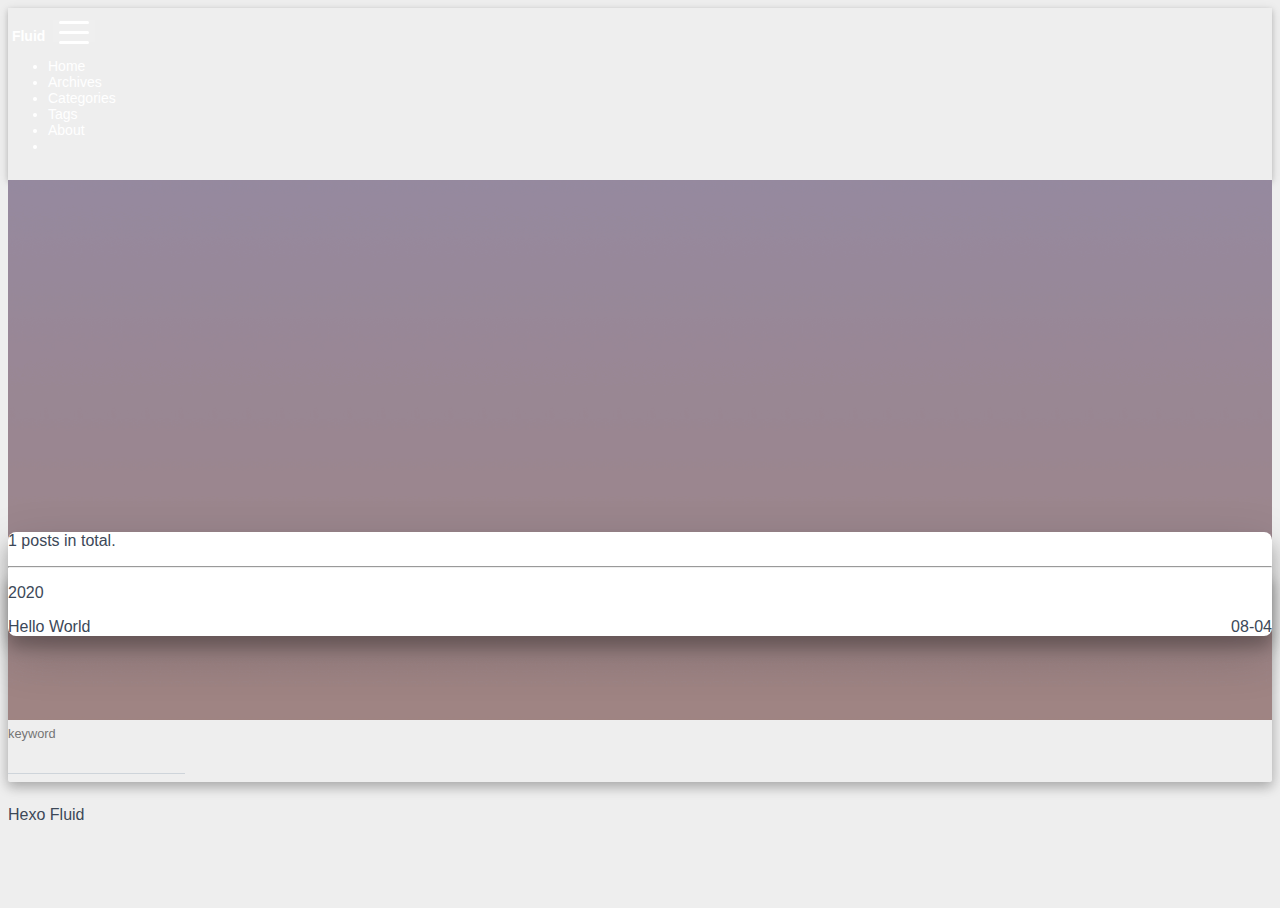
<file: archives/index.html>
<!DOCTYPE html>
<html lang="en">





<head>
  <meta charset="UTF-8">
  <link rel="apple-touch-icon" sizes="76x76" href="/img/favicon.png">
  <link rel="icon" type="image/png" href="/img/favicon.png">
  <meta name="viewport"
        content="width=device-width, initial-scale=1.0, maximum-scale=1.0, user-scalable=no, shrink-to-fit=no">
  <meta http-equiv="x-ua-compatible" content="ie=edge">
  
  <meta name="theme-color" content="#2f4154">
  <meta name="description" content="">
  <meta name="author" content="John Doe">
  <meta name="keywords" content="">
  <title>Archives - Hexo</title>

  <link  rel="stylesheet" href="https://cdn.staticfile.org/twitter-bootstrap/4.4.1/css/bootstrap.min.css" />



<!-- 主题依赖的图标库，不要自行修改 -->

<link rel="stylesheet" href="//at.alicdn.com/t/font_1749284_yg9cfy8wd6.css">



<link rel="stylesheet" href="//at.alicdn.com/t/font_1736178_pjno9b9zyxs.css">


<link  rel="stylesheet" href="/css/main.css" />

<!-- 自定义样式保持在最底部 -->


  <script  src="/js/utils.js" ></script>
<meta name="generator" content="Hexo 5.0.0"></head>


<body>
  <header style="height: 60vh;">
    <nav id="navbar" class="navbar fixed-top  navbar-expand-lg navbar-dark scrolling-navbar">
  <div class="container">
    <a class="navbar-brand"
       href="/">&nbsp;<strong>Fluid</strong>&nbsp;</a>

    <button id="navbar-toggler-btn" class="navbar-toggler" type="button" data-toggle="collapse"
            data-target="#navbarSupportedContent"
            aria-controls="navbarSupportedContent" aria-expanded="false" aria-label="Toggle navigation">
      <div class="animated-icon"><span></span><span></span><span></span></div>
    </button>

    <!-- Collapsible content -->
    <div class="collapse navbar-collapse" id="navbarSupportedContent">
      <ul class="navbar-nav ml-auto text-center">
        
          
          
          
          
            <li class="nav-item">
              <a class="nav-link" href="/">
                <i class="iconfont icon-home-fill"></i>
                Home
              </a>
            </li>
          
        
          
          
          
          
            <li class="nav-item">
              <a class="nav-link" href="/archives/">
                <i class="iconfont icon-archive-fill"></i>
                Archives
              </a>
            </li>
          
        
          
          
          
          
            <li class="nav-item">
              <a class="nav-link" href="/categories/">
                <i class="iconfont icon-category-fill"></i>
                Categories
              </a>
            </li>
          
        
          
          
          
          
            <li class="nav-item">
              <a class="nav-link" href="/tags/">
                <i class="iconfont icon-tags-fill"></i>
                Tags
              </a>
            </li>
          
        
          
          
          
          
            <li class="nav-item">
              <a class="nav-link" href="/about/">
                <i class="iconfont icon-user-fill"></i>
                About
              </a>
            </li>
          
        
        
          <li class="nav-item" id="search-btn">
            <a class="nav-link" data-toggle="modal" data-target="#modalSearch">&nbsp;&nbsp;<i
                class="iconfont icon-search"></i>&nbsp;&nbsp;</a>
          </li>
        
      </ul>
    </div>
  </div>
</nav>

    <div class="view intro-2" id="background" parallax=true
         style="background: url('/img/default.png') no-repeat center center;
           background-size: cover;">
      <div class="full-bg-img">
        <div class="mask flex-center" style="background-color: rgba(0, 0, 0, 0.3)">
          <div class="container text-center white-text fadeInUp">
            <span class="h2" id="subtitle">
              
            </span>

            
          </div>

          
        </div>
      </div>
    </div>
  </header>

  <main>
    
      <div class="container nopadding-md">
        <div class="py-5" id="board"
          >
          
          <div class="container">
            <div class="row">
              <div class="col-12 col-md-10 m-auto">
                

<div class="list-group">
  <p class="h4">1 posts in total.</p>
  <hr>
  
    
      
      <p class="h5">2020</p>
    
    <a href="/2020/08/04/hello-world/" class="list-group-item list-group-item-action">
      <span class="archive-post-title">Hello World</span>
      <span style="float: right;">08-04</span>
    </a>
  
</div>



              </div>
            </div>
          </div>
        </div>
      </div>
    
  </main>

  
    <a id="scroll-top-button" href="#" role="button">
      <i class="iconfont icon-arrowup" aria-hidden="true"></i>
    </a>
  

  
    <div class="modal fade" id="modalSearch" tabindex="-1" role="dialog" aria-labelledby="ModalLabel"
     aria-hidden="true">
  <div class="modal-dialog modal-dialog-scrollable modal-lg" role="document">
    <div class="modal-content">
      <div class="modal-header text-center">
        <h4 class="modal-title w-100 font-weight-bold">Search</h4>
        <button type="button" id="local-search-close" class="close" data-dismiss="modal" aria-label="Close">
          <span aria-hidden="true">&times;</span>
        </button>
      </div>
      <div class="modal-body mx-3">
        <div class="md-form mb-5">
          <input type="text" id="local-search-input" class="form-control validate">
          <label data-error="x" data-success="v"
                 for="local-search-input">keyword</label>
        </div>
        <div class="list-group" id="local-search-result"></div>
      </div>
    </div>
  </div>
</div>
  

  

  

  <footer class="mt-5">
  <div class="text-center py-3">
    <div>
      <a href="https://hexo.io" target="_blank" rel="nofollow noopener"><span>Hexo</span></a>
      <i class="iconfont icon-love"></i>
      <a href="https://github.com/fluid-dev/hexo-theme-fluid" target="_blank" rel="nofollow noopener">
        <span>Fluid</span></a>
    </div>
    

    

    
  </div>
</footer>

<!-- SCRIPTS -->
<script  src="https://cdn.staticfile.org/jquery/3.4.1/jquery.min.js" ></script>
<script  src="https://cdn.staticfile.org/twitter-bootstrap/4.4.1/js/bootstrap.min.js" ></script>
<script  src="/js/debouncer.js" ></script>
<script  src="/js/main.js" ></script>

<!-- Plugins -->


  
    <script  src="/js/lazyload.js" ></script>
  



  <script defer src="https://cdn.staticfile.org/clipboard.js/2.0.6/clipboard.min.js" ></script>
  <script  src="/js/clipboard-use.js" ></script>









  <script  src="https://cdn.staticfile.org/typed.js/2.0.11/typed.min.js" ></script>
  <script>
    var typed = new Typed('#subtitle', {
      strings: [
        '  ',
        "Archive&nbsp;",
      ],
      cursorChar: "_",
      typeSpeed: 70,
      loop: false,
    });
    typed.stop();
    $(document).ready(function () {
      $(".typed-cursor").addClass("h2");
      typed.start();
    });
  </script>





  <script  src="/js/local-search.js" ></script>
  <script>
    var path = "/local-search.xml";
    var inputArea = document.querySelector("#local-search-input");
    inputArea.onclick = function () {
      searchFunc(path, 'local-search-input', 'local-search-result');
      this.onclick = null
    }
  </script>






















</body>
</html>
</file>
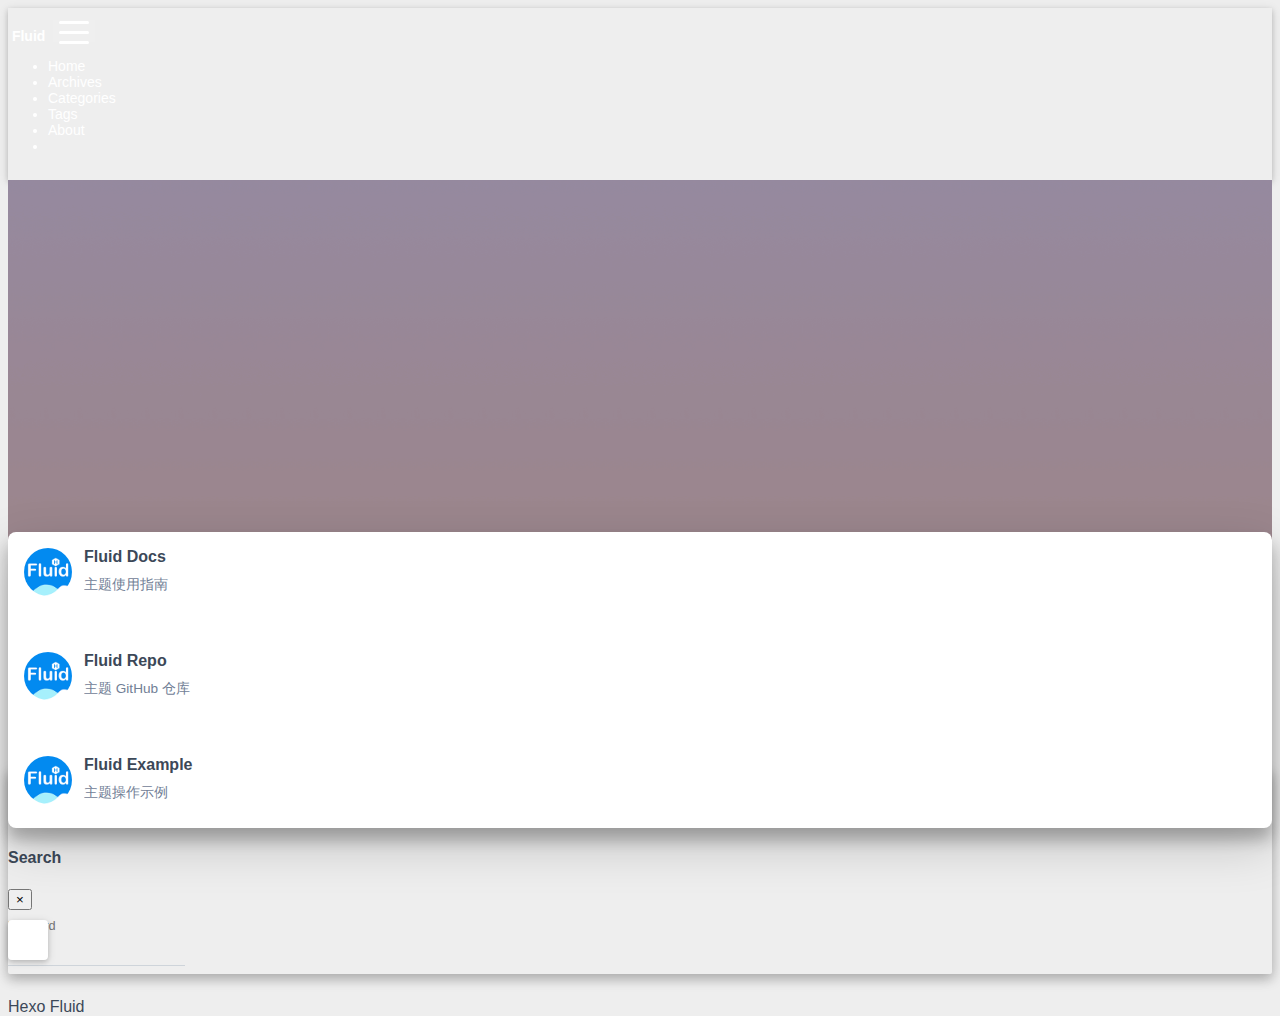
<file: links/index.html>
<!DOCTYPE html>
<html lang="en">





<head>
  <meta charset="UTF-8">
  <link rel="apple-touch-icon" sizes="76x76" href="/img/favicon.png">
  <link rel="icon" type="image/png" href="/img/favicon.png">
  <meta name="viewport"
        content="width=device-width, initial-scale=1.0, maximum-scale=1.0, user-scalable=no, shrink-to-fit=no">
  <meta http-equiv="x-ua-compatible" content="ie=edge">
  
  <meta name="theme-color" content="#2f4154">
  <meta name="description" content="">
  <meta name="author" content="John Doe">
  <meta name="keywords" content="">
  <title>Links - Hexo</title>

  <link  rel="stylesheet" href="https://cdn.staticfile.org/twitter-bootstrap/4.4.1/css/bootstrap.min.css" />



<!-- 主题依赖的图标库，不要自行修改 -->

<link rel="stylesheet" href="//at.alicdn.com/t/font_1749284_yg9cfy8wd6.css">



<link rel="stylesheet" href="//at.alicdn.com/t/font_1736178_pjno9b9zyxs.css">


<link  rel="stylesheet" href="/css/main.css" />

<!-- 自定义样式保持在最底部 -->


  <script  src="/js/utils.js" ></script>
<meta name="generator" content="Hexo 5.0.0"></head>


<body>
  <header style="height: 60vh;">
    <nav id="navbar" class="navbar fixed-top  navbar-expand-lg navbar-dark scrolling-navbar">
  <div class="container">
    <a class="navbar-brand"
       href="/">&nbsp;<strong>Fluid</strong>&nbsp;</a>

    <button id="navbar-toggler-btn" class="navbar-toggler" type="button" data-toggle="collapse"
            data-target="#navbarSupportedContent"
            aria-controls="navbarSupportedContent" aria-expanded="false" aria-label="Toggle navigation">
      <div class="animated-icon"><span></span><span></span><span></span></div>
    </button>

    <!-- Collapsible content -->
    <div class="collapse navbar-collapse" id="navbarSupportedContent">
      <ul class="navbar-nav ml-auto text-center">
        
          
          
          
          
            <li class="nav-item">
              <a class="nav-link" href="/">
                <i class="iconfont icon-home-fill"></i>
                Home
              </a>
            </li>
          
        
          
          
          
          
            <li class="nav-item">
              <a class="nav-link" href="/archives/">
                <i class="iconfont icon-archive-fill"></i>
                Archives
              </a>
            </li>
          
        
          
          
          
          
            <li class="nav-item">
              <a class="nav-link" href="/categories/">
                <i class="iconfont icon-category-fill"></i>
                Categories
              </a>
            </li>
          
        
          
          
          
          
            <li class="nav-item">
              <a class="nav-link" href="/tags/">
                <i class="iconfont icon-tags-fill"></i>
                Tags
              </a>
            </li>
          
        
          
          
          
          
            <li class="nav-item">
              <a class="nav-link" href="/about/">
                <i class="iconfont icon-user-fill"></i>
                About
              </a>
            </li>
          
        
        
          <li class="nav-item" id="search-btn">
            <a class="nav-link" data-toggle="modal" data-target="#modalSearch">&nbsp;&nbsp;<i
                class="iconfont icon-search"></i>&nbsp;&nbsp;</a>
          </li>
        
      </ul>
    </div>
  </div>
</nav>

    <div class="view intro-2" id="background" parallax=true
         style="background: url('/img/default.png') no-repeat center center;
           background-size: cover;">
      <div class="full-bg-img">
        <div class="mask flex-center" style="background-color: rgba(0, 0, 0, 0.3)">
          <div class="container text-center white-text fadeInUp">
            <span class="h2" id="subtitle">
              
            </span>

            
          </div>

          
        </div>
      </div>
    </div>
  </header>

  <main>
    
      <div class="container nopadding-md">
        <div class="py-5" id="board"
          >
          
          <div class="container">
            <div class="row">
              <div class="col-12 col-md-10 m-auto">
                

<div class="row links">
  
    
    <div class="card col-lg-4 col-md-6 col-sm-12">
      <a href="https://hexo.fluid-dev.com/docs/" class="card-body hover-with-bg" target="_blank" rel="noopener">
        <div class="card-content">
          
            <div class="link-avatar my-auto">
              <img src="/img/favicon.png" srcset="/img/loading.gif" alt="Fluid Docs" />
            </div>
          
          <div class="link-text">
            <div class="link-title">Fluid Docs</div>
            <div class="link-intro">主题使用指南</div>
          </div>
        </div>
      </a>
    </div>
  
    
    <div class="card col-lg-4 col-md-6 col-sm-12">
      <a href="https://github.com/fluid-dev/hexo-theme-fluid" class="card-body hover-with-bg" target="_blank" rel="noopener">
        <div class="card-content">
          
            <div class="link-avatar my-auto">
              <img src="/img/favicon.png" srcset="/img/loading.gif" alt="Fluid Repo" />
            </div>
          
          <div class="link-text">
            <div class="link-title">Fluid Repo</div>
            <div class="link-intro">主题 GitHub 仓库</div>
          </div>
        </div>
      </a>
    </div>
  
    
    <div class="card col-lg-4 col-md-6 col-sm-12">
      <a href="https://hexo.fluid-dev.com/docs/example/" class="card-body hover-with-bg" target="_blank" rel="noopener">
        <div class="card-content">
          
            <div class="link-avatar my-auto">
              <img src="/img/favicon.png" srcset="/img/loading.gif" alt="Fluid Example" />
            </div>
          
          <div class="link-text">
            <div class="link-title">Fluid Example</div>
            <div class="link-intro">主题操作示例</div>
          </div>
        </div>
      </a>
    </div>
  
</div>

              </div>
            </div>
          </div>
        </div>
      </div>
    
  </main>

  
    <a id="scroll-top-button" href="#" role="button">
      <i class="iconfont icon-arrowup" aria-hidden="true"></i>
    </a>
  

  
    <div class="modal fade" id="modalSearch" tabindex="-1" role="dialog" aria-labelledby="ModalLabel"
     aria-hidden="true">
  <div class="modal-dialog modal-dialog-scrollable modal-lg" role="document">
    <div class="modal-content">
      <div class="modal-header text-center">
        <h4 class="modal-title w-100 font-weight-bold">Search</h4>
        <button type="button" id="local-search-close" class="close" data-dismiss="modal" aria-label="Close">
          <span aria-hidden="true">&times;</span>
        </button>
      </div>
      <div class="modal-body mx-3">
        <div class="md-form mb-5">
          <input type="text" id="local-search-input" class="form-control validate">
          <label data-error="x" data-success="v"
                 for="local-search-input">keyword</label>
        </div>
        <div class="list-group" id="local-search-result"></div>
      </div>
    </div>
  </div>
</div>
  

  

  

  <footer class="mt-5">
  <div class="text-center py-3">
    <div>
      <a href="https://hexo.io" target="_blank" rel="nofollow noopener"><span>Hexo</span></a>
      <i class="iconfont icon-love"></i>
      <a href="https://github.com/fluid-dev/hexo-theme-fluid" target="_blank" rel="nofollow noopener">
        <span>Fluid</span></a>
    </div>
    

    

    
  </div>
</footer>

<!-- SCRIPTS -->
<script  src="https://cdn.staticfile.org/jquery/3.4.1/jquery.min.js" ></script>
<script  src="https://cdn.staticfile.org/twitter-bootstrap/4.4.1/js/bootstrap.min.js" ></script>
<script  src="/js/debouncer.js" ></script>
<script  src="/js/main.js" ></script>

<!-- Plugins -->


  
    <script  src="/js/lazyload.js" ></script>
  



  <script defer src="https://cdn.staticfile.org/clipboard.js/2.0.6/clipboard.min.js" ></script>
  <script  src="/js/clipboard-use.js" ></script>









  <script  src="https://cdn.staticfile.org/typed.js/2.0.11/typed.min.js" ></script>
  <script>
    var typed = new Typed('#subtitle', {
      strings: [
        '  ',
        "Links&nbsp;",
      ],
      cursorChar: "_",
      typeSpeed: 70,
      loop: false,
    });
    typed.stop();
    $(document).ready(function () {
      $(".typed-cursor").addClass("h2");
      typed.start();
    });
  </script>





  <script  src="/js/local-search.js" ></script>
  <script>
    var path = "/local-search.xml";
    var inputArea = document.querySelector("#local-search-input");
    inputArea.onclick = function () {
      searchFunc(path, 'local-search-input', 'local-search-result');
      this.onclick = null
    }
  </script>






















</body>
</html>
</file>
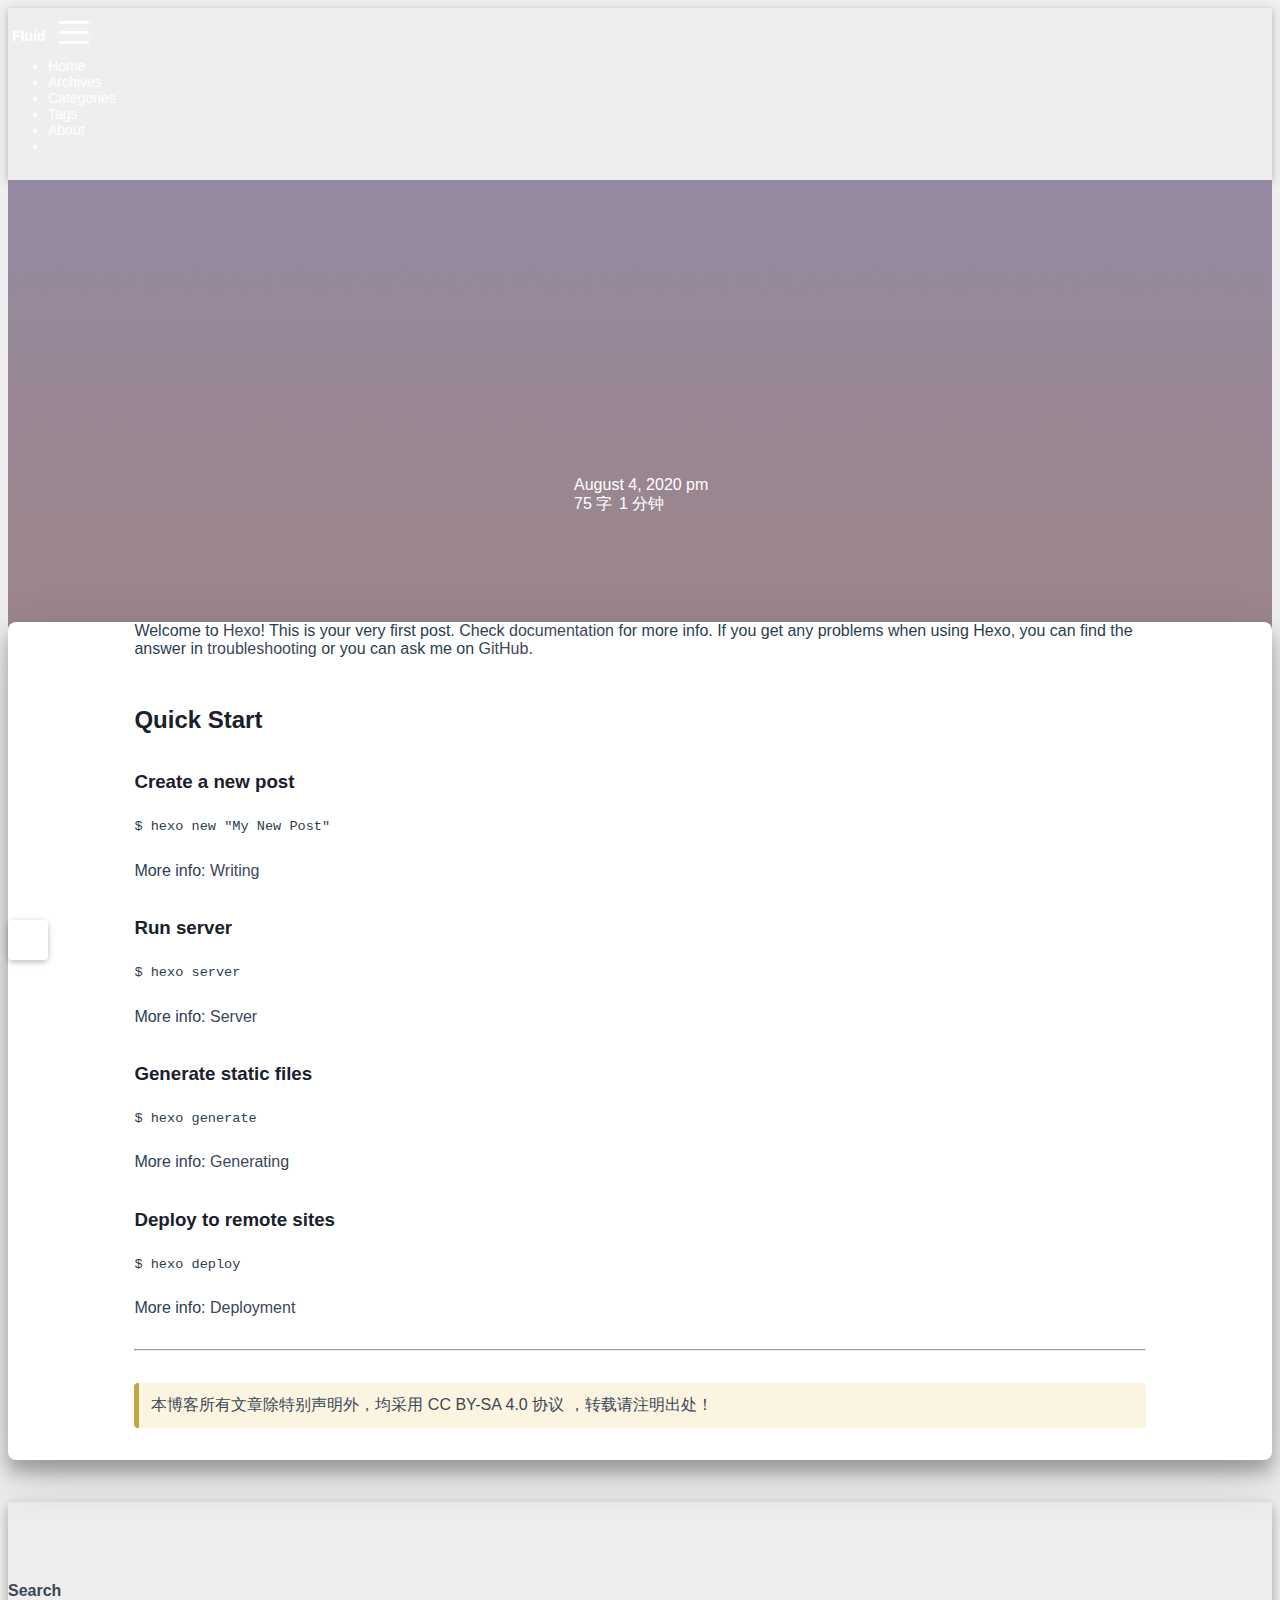
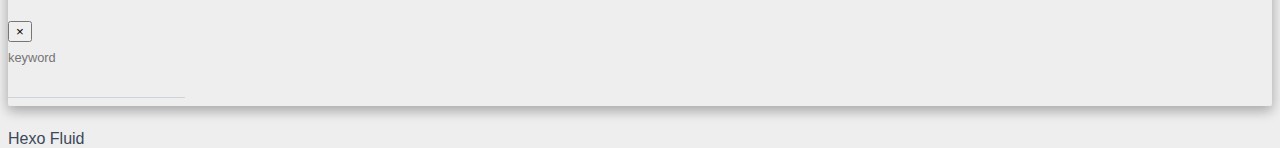
<file: 2020/08/04/hello-world/index.html>
<!DOCTYPE html>
<html lang="en">





<head>
  <meta charset="UTF-8">
  <link rel="apple-touch-icon" sizes="76x76" href="/img/favicon.png">
  <link rel="icon" type="image/png" href="/img/favicon.png">
  <meta name="viewport"
        content="width=device-width, initial-scale=1.0, maximum-scale=1.0, user-scalable=no, shrink-to-fit=no">
  <meta http-equiv="x-ua-compatible" content="ie=edge">
  
  <meta name="theme-color" content="#2f4154">
  <meta name="description" content="">
  <meta name="author" content="John Doe">
  <meta name="keywords" content="">
  <title>Hello World - Hexo</title>

  <link  rel="stylesheet" href="https://cdn.staticfile.org/twitter-bootstrap/4.4.1/css/bootstrap.min.css" />


  <link  rel="stylesheet" href="https://cdn.staticfile.org/github-markdown-css/4.0.0/github-markdown.min.css" />
  <link  rel="stylesheet" href="/lib/hint/hint.min.css" />

  
    <link  rel="stylesheet" href="https://cdn.staticfile.org/highlight.js/10.0.0/styles/github-gist.min.css" />
  

  


<!-- 主题依赖的图标库，不要自行修改 -->

<link rel="stylesheet" href="//at.alicdn.com/t/font_1749284_yg9cfy8wd6.css">



<link rel="stylesheet" href="//at.alicdn.com/t/font_1736178_pjno9b9zyxs.css">


<link  rel="stylesheet" href="/css/main.css" />

<!-- 自定义样式保持在最底部 -->


  <script  src="/js/utils.js" ></script>
<meta name="generator" content="Hexo 5.0.0"></head>


<body>
  <header style="height: 70vh;">
    <nav id="navbar" class="navbar fixed-top  navbar-expand-lg navbar-dark scrolling-navbar">
  <div class="container">
    <a class="navbar-brand"
       href="/">&nbsp;<strong>Fluid</strong>&nbsp;</a>

    <button id="navbar-toggler-btn" class="navbar-toggler" type="button" data-toggle="collapse"
            data-target="#navbarSupportedContent"
            aria-controls="navbarSupportedContent" aria-expanded="false" aria-label="Toggle navigation">
      <div class="animated-icon"><span></span><span></span><span></span></div>
    </button>

    <!-- Collapsible content -->
    <div class="collapse navbar-collapse" id="navbarSupportedContent">
      <ul class="navbar-nav ml-auto text-center">
        
          
          
          
          
            <li class="nav-item">
              <a class="nav-link" href="/">
                <i class="iconfont icon-home-fill"></i>
                Home
              </a>
            </li>
          
        
          
          
          
          
            <li class="nav-item">
              <a class="nav-link" href="/archives/">
                <i class="iconfont icon-archive-fill"></i>
                Archives
              </a>
            </li>
          
        
          
          
          
          
            <li class="nav-item">
              <a class="nav-link" href="/categories/">
                <i class="iconfont icon-category-fill"></i>
                Categories
              </a>
            </li>
          
        
          
          
          
          
            <li class="nav-item">
              <a class="nav-link" href="/tags/">
                <i class="iconfont icon-tags-fill"></i>
                Tags
              </a>
            </li>
          
        
          
          
          
          
            <li class="nav-item">
              <a class="nav-link" href="/about/">
                <i class="iconfont icon-user-fill"></i>
                About
              </a>
            </li>
          
        
        
          <li class="nav-item" id="search-btn">
            <a class="nav-link" data-toggle="modal" data-target="#modalSearch">&nbsp;&nbsp;<i
                class="iconfont icon-search"></i>&nbsp;&nbsp;</a>
          </li>
        
      </ul>
    </div>
  </div>
</nav>

    <div class="view intro-2" id="background" parallax=true
         style="background: url('/img/default.png') no-repeat center center;
           background-size: cover;">
      <div class="full-bg-img">
        <div class="mask flex-center" style="background-color: rgba(0, 0, 0, 0.3)">
          <div class="container text-center white-text fadeInUp">
            <span class="h2" id="subtitle">
              
            </span>

            
              
  <div class="mt-3 post-meta">
    <i class="iconfont icon-date-fill" aria-hidden="true"></i>
    <time datetime="2020-08-04 16:33">
      August 4, 2020 pm
    </time>
  </div>


<div class="mt-1">
  
    
    <span class="post-meta mr-2">
      <i class="iconfont icon-chart"></i>
      75 字
    </span>
  

  
    
    <span class="post-meta mr-2">
      <i class="iconfont icon-clock-fill"></i>
      
      
      1
       分钟
    </span>
  

  
  
</div>

            
          </div>

          
        </div>
      </div>
    </div>
  </header>

  <main>
    
      

<div class="container-fluid">
  <div class="row">
    <div class="d-none d-lg-block col-lg-2"></div>
    <div class="col-lg-8 nopadding-md">
      <div class="container nopadding-md" id="board-ctn">
        <div class="py-5" id="board">
          <div class="post-content mx-auto" id="post">
            
            <article class="markdown-body">
              <p>Welcome to <a target="_blank" rel="noopener" href="https://hexo.io/">Hexo</a>! This is your very first post. Check <a target="_blank" rel="noopener" href="https://hexo.io/docs/">documentation</a> for more info. If you get any problems when using Hexo, you can find the answer in <a target="_blank" rel="noopener" href="https://hexo.io/docs/troubleshooting.html">troubleshooting</a> or you can ask me on <a target="_blank" rel="noopener" href="https://github.com/hexojs/hexo/issues">GitHub</a>.</p>
<h2 id="Quick-Start"><a href="#Quick-Start" class="headerlink" title="Quick Start"></a>Quick Start</h2><h3 id="Create-a-new-post"><a href="#Create-a-new-post" class="headerlink" title="Create a new post"></a>Create a new post</h3><pre><code class="hljs bash">$ hexo new <span class="hljs-string">&quot;My New Post&quot;</span></code></pre>

<p>More info: <a target="_blank" rel="noopener" href="https://hexo.io/docs/writing.html">Writing</a></p>
<h3 id="Run-server"><a href="#Run-server" class="headerlink" title="Run server"></a>Run server</h3><pre><code class="hljs bash">$ hexo server</code></pre>

<p>More info: <a target="_blank" rel="noopener" href="https://hexo.io/docs/server.html">Server</a></p>
<h3 id="Generate-static-files"><a href="#Generate-static-files" class="headerlink" title="Generate static files"></a>Generate static files</h3><pre><code class="hljs bash">$ hexo generate</code></pre>

<p>More info: <a target="_blank" rel="noopener" href="https://hexo.io/docs/generating.html">Generating</a></p>
<h3 id="Deploy-to-remote-sites"><a href="#Deploy-to-remote-sites" class="headerlink" title="Deploy to remote sites"></a>Deploy to remote sites</h3><pre><code class="hljs bash">$ hexo deploy</code></pre>

<p>More info: <a target="_blank" rel="noopener" href="https://hexo.io/docs/one-command-deployment.html">Deployment</a></p>

            </article>
            <hr>
            <div>
              <div class="post-metas mb-3">
                
                
              </div>
              
                <p class="note note-warning">本博客所有文章除特别声明外，均采用 <a target="_blank" href="https://creativecommons.org/licenses/by-sa/4.0/deed.zh" rel="nofollow noopener noopener">CC BY-SA 4.0 协议</a> ，转载请注明出处！</p>
              
              
                <div class="post-prevnext row">
                  <div class="post-prev col-6">
                    
                    
                  </div>
                  <div class="post-next col-6">
                    
                    
                  </div>
                </div>
              
            </div>

            
          </div>
        </div>
      </div>
    </div>
    
      <div class="d-none d-lg-block col-lg-2 toc-container" id="toc-ctn">
        <div id="toc">
  <p class="toc-header"><i class="iconfont icon-list"></i>&nbsp;TOC</p>
  <div id="tocbot"></div>
</div>

      </div>
    
  </div>
</div>

<!-- Custom -->


    
  </main>

  
    <a id="scroll-top-button" href="#" role="button">
      <i class="iconfont icon-arrowup" aria-hidden="true"></i>
    </a>
  

  
    <div class="modal fade" id="modalSearch" tabindex="-1" role="dialog" aria-labelledby="ModalLabel"
     aria-hidden="true">
  <div class="modal-dialog modal-dialog-scrollable modal-lg" role="document">
    <div class="modal-content">
      <div class="modal-header text-center">
        <h4 class="modal-title w-100 font-weight-bold">Search</h4>
        <button type="button" id="local-search-close" class="close" data-dismiss="modal" aria-label="Close">
          <span aria-hidden="true">&times;</span>
        </button>
      </div>
      <div class="modal-body mx-3">
        <div class="md-form mb-5">
          <input type="text" id="local-search-input" class="form-control validate">
          <label data-error="x" data-success="v"
                 for="local-search-input">keyword</label>
        </div>
        <div class="list-group" id="local-search-result"></div>
      </div>
    </div>
  </div>
</div>
  

  

  

  <footer class="mt-5">
  <div class="text-center py-3">
    <div>
      <a href="https://hexo.io" target="_blank" rel="nofollow noopener"><span>Hexo</span></a>
      <i class="iconfont icon-love"></i>
      <a href="https://github.com/fluid-dev/hexo-theme-fluid" target="_blank" rel="nofollow noopener">
        <span>Fluid</span></a>
    </div>
    

    

    
  </div>
</footer>

<!-- SCRIPTS -->
<script  src="https://cdn.staticfile.org/jquery/3.4.1/jquery.min.js" ></script>
<script  src="https://cdn.staticfile.org/twitter-bootstrap/4.4.1/js/bootstrap.min.js" ></script>
<script  src="/js/debouncer.js" ></script>
<script  src="/js/main.js" ></script>

<!-- Plugins -->


  
    <script  src="/js/lazyload.js" ></script>
  



  <script defer src="https://cdn.staticfile.org/clipboard.js/2.0.6/clipboard.min.js" ></script>
  <script  src="/js/clipboard-use.js" ></script>







  <script  src="https://cdn.staticfile.org/tocbot/4.11.1/tocbot.min.js" ></script>
  <script>
    $(document).ready(function () {
      var boardCtn = $('#board-ctn');
      var boardTop = boardCtn.offset().top;

      tocbot.init({
        tocSelector: '#tocbot',
        contentSelector: 'article.markdown-body',
        headingSelector: 'h1,h2,h3,h4,h5,h6',
        linkClass: 'tocbot-link',
        activeLinkClass: 'tocbot-active-link',
        listClass: 'tocbot-list',
        isCollapsedClass: 'tocbot-is-collapsed',
        collapsibleClass: 'tocbot-is-collapsible',
        collapseDepth: 0,
        scrollSmooth: true,
        headingsOffset: -boardTop
      });
      if ($('.toc-list-item').length > 0) {
        $('#toc').css('visibility', 'visible');
      }
    });
  </script>



  <script  src="https://cdn.staticfile.org/typed.js/2.0.11/typed.min.js" ></script>
  <script>
    var typed = new Typed('#subtitle', {
      strings: [
        '  ',
        "Hello World&nbsp;",
      ],
      cursorChar: "_",
      typeSpeed: 70,
      loop: false,
    });
    typed.stop();
    $(document).ready(function () {
      $(".typed-cursor").addClass("h2");
      typed.start();
    });
  </script>



  <script  src="https://cdn.staticfile.org/anchor-js/4.2.2/anchor.min.js" ></script>
  <script>
    anchors.options = {
      placement: "right",
      visible: "hover",
      
    };
    var el = "h1,h2,h3,h4,h5,h6".split(",");
    var res = [];
    for (item of el) {
      res.push(".markdown-body > " + item)
    }
    anchors.add(res.join(", "))
  </script>



  <script  src="/js/local-search.js" ></script>
  <script>
    var path = "/local-search.xml";
    var inputArea = document.querySelector("#local-search-input");
    inputArea.onclick = function () {
      searchFunc(path, 'local-search-input', 'local-search-result');
      this.onclick = null
    }
  </script>



  <script  src="https://cdn.staticfile.org/fancybox/3.5.7/jquery.fancybox.min.js" ></script>
  <link  rel="stylesheet" href="https://cdn.staticfile.org/fancybox/3.5.7/jquery.fancybox.min.css" />

  <script>
    $('#post img:not(.no-zoom img, img[no-zoom]), img[zoom]').each(
      function () {
        var element = document.createElement('a');
        $(element).attr('data-fancybox', 'images');
        $(element).attr('href', $(this).attr('src'));
        $(this).wrap(element);
      }
    );
  </script>




















</body>
</html>
</file>
<file: css/main.css>
html,
body {
  font-size: 16px;
  font-family: "SF Pro SC", "SF Pro Text", "SF Pro Icons", PingFang SC, Lantinghei SC, Microsoft Yahei, Hiragino Sans GB, Microsoft Sans Serif, WenQuanYi Micro Hei, sans-serif;
}
html,
body,
header,
.view {
  height: 100%;
  overflow-wrap: break-word;
}
body {
  background-color: #eee;
  color: #3c4858;
}
body a {
  color: #3c4858;
  text-decoration: none;
  cursor: pointer;
  transition-duration: 0.2s;
  transition-timing-function: ease-in-out;
}
body a:hover {
  color: #1abc9c;
  text-decoration: none;
  transition-duration: 0.2s;
  transition-timing-function: ease-in-out;
}
img[srcset] {
  object-fit: cover;
}
.hover-with-bg {
  display: inline-block;
  padding: 0.45rem;
}
.hover-with-bg:hover {
  background-color: #f8f9fa;
  transition-duration: 0.2s;
  transition-timing-function: ease-in-out;
  border-radius: 0.15rem;
}
.visitors {
  font-size: 0.8em;
  padding: 0.45rem;
  float: right;
}
#board {
  position: relative;
  margin-top: -2rem;
  background-color: #fff;
  border-radius: 0.5rem;
  z-index: 3;
  -webkit-box-shadow: 0 12px 15px 0 rgba(0,0,0,0.24), 0 17px 50px 0 rgba(0,0,0,0.19);
  box-shadow: 0 12px 15px 0 rgba(0,0,0,0.24), 0 17px 50px 0 rgba(0,0,0,0.19);
}
.view {
  position: relative;
  overflow: hidden;
  cursor: default;
}
.view .mask {
  position: absolute;
  width: 100%;
  height: 100%;
  background-color: rgba(0,0,0,0.3);
}
.container-fluid {
  padding-left: 0;
  padding-right: 0;
}
.container-fluid .row {
  margin-left: 0;
  margin-right: 0;
}
.flex-center {
  display: -webkit-box;
  display: -ms-flexbox;
  display: flex;
  -webkit-box-align: center;
  -ms-flex-align: center;
  align-items: center;
  -webkit-box-pack: center;
  -ms-flex-pack: center;
  justify-content: center;
  height: 100%;
}
.white-text {
  color: #fff;
}
.fadeInUp {
  -webkit-animation-name: fadeInUp;
  animation-name: fadeInUp;
}
@media (max-width: 767px) {
  header .h2 {
    font-size: 1.5rem;
  }
  .nopadding-md {
    padding-left: 0 !important;
    padding-right: 0 !important;
  }
}
#local-search-result .search-list-title {
  border-left: 3px solid #0d47a1;
}
#local-search-result .search-list-content {
  padding: 0 1.25rem;
}
.page-content strong,
post-content strong {
  font-weight: bold;
}
.copy-btn {
  display: inline-block;
  cursor: pointer;
  border-radius: 0.1rem;
  border: none;
  background-color: transparent;
  -webkit-user-select: none;
  -moz-user-select: none;
  -ms-user-select: none;
  user-select: none;
  -webkit-appearance: none;
  font-size: 0.75rem;
  line-height: 1;
  font-weight: bold;
  outline: none;
  -webkit-transition: opacity 0.2s ease-in-out;
  -o-transition: opacity 0.2s ease-in-out;
  transition: opacity 0.2s ease-in-out;
  padding: 0.25rem;
  position: absolute;
  right: 0.5rem;
  top: 0.25rem;
  opacity: 0;
}
.copy-btn > i {
  font-size: 0.75rem;
  font-weight: 400;
}
.copy-btn > span {
  margin-left: 5px;
}
.copy-btn-dark {
  color: #6a737d;
}
.copy-btn-light {
  color: #bababa;
}
.markdown-body pre:hover > .copy-btn {
  opacity: 0.9;
}
.markdown-body pre:hover > .copy-btn,
.markdown-body pre:not(:hover) > .copy-btn {
  outline: none;
}
.hidden-mobile {
  display: block;
}
.visible-mobile {
  display: none;
}
@media (max-width: 575px) {
  .hidden-mobile {
    display: none;
  }
  .visible-mobile {
    display: block;
  }
}
.scroll-down-bar {
  position: absolute;
  width: 100%;
  height: 6rem;
  text-align: center;
  cursor: pointer;
  bottom: 0;
}
.scroll-down-bar i {
  font-size: 2rem;
  font-weight: bold;
  display: inline-block;
  position: relative;
  padding-top: 2rem;
  color: #fff;
  -webkit-transform: translateZ(0);
  -moz-transform: translateZ(0);
  -ms-transform: translateZ(0);
  -o-transform: translateZ(0);
  transform: translateZ(0);
  -webkit-animation: scroll-down 1.5s infinite;
  animation: scroll-down 1.5s infinite;
}
#scroll-top-button {
  position: fixed;
  background: #fff;
  border-radius: 4px;
  min-width: 40px;
  min-height: 40px;
  bottom: -60px;
  -webkit-transition: bottom 0.3s ease;
  -moz-transform: bottom 0.3s ease;
  -ms-transform: bottom 0.3s ease;
  -o-transform: bottom 0.3s ease;
  transition: bottom 0.3s ease;
  outline: none;
  display: flex;
  display: -webkit-flex;
  align-items: center;
  -webkit-box-shadow: 0 2px 5px 0 rgba(0,0,0,0.16), 0 2px 10px 0 rgba(0,0,0,0.12);
  box-shadow: 0 2px 5px 0 rgba(0,0,0,0.16), 0 2px 10px 0 rgba(0,0,0,0.12);
}
#scroll-top-button i {
  font-size: 1.75rem;
  margin: auto;
  color: #718096;
  -webkit-transform: translateZ(0);
  -moz-transform: translateZ(0);
  -ms-transform: translateZ(0);
  -o-transform: translateZ(0);
  transform: translateZ(0);
}
#scroll-top-button:hover i,
#scroll-top-button:active i {
  -webkit-animation-name: scroll-top;
  animation-name: scroll-top;
  -webkit-animation-duration: 1s;
  animation-duration: 1s;
  -webkit-animation-delay: 0.1s;
  animation-delay: 0.1s;
  -webkit-animation-timing-function: ease-in-out;
  animation-timing-function: ease-in-out;
  -webkit-animation-iteration-count: infinite;
  animation-iteration-count: infinite;
  -webkit-animation-fill-mode: forwards;
  animation-fill-mode: forwards;
  -webkit-animation-direction: alternate;
  animation-direction: alternate;
}
.animated-icon {
  width: 30px;
  height: 20px;
  position: relative;
  margin: 0;
  -webkit-transform: rotate(0deg);
  -moz-transform: rotate(0deg);
  -o-transform: rotate(0deg);
  transform: rotate(0deg);
  -webkit-transition: 0.5s ease-in-out;
  -moz-transition: 0.5s ease-in-out;
  -o-transition: 0.5s ease-in-out;
  transition: 0.5s ease-in-out;
  cursor: pointer;
}
.animated-icon span {
  display: block;
  position: absolute;
  height: 3px;
  width: 100%;
  border-radius: 9px;
  opacity: 1;
  left: 0;
  -webkit-transform: rotate(0deg);
  -moz-transform: rotate(0deg);
  -o-transform: rotate(0deg);
  transform: rotate(0deg);
  -webkit-transition: 0.25s ease-in-out;
  -moz-transition: 0.25s ease-in-out;
  -o-transition: 0.25s ease-in-out;
  transition: 0.25s ease-in-out;
  background: #fff;
}
.animated-icon span:nth-child(1) {
  top: 0;
}
.animated-icon span:nth-child(2) {
  top: 10px;
}
.animated-icon span:nth-child(3) {
  top: 20px;
}
.animated-icon.open span:nth-child(1) {
  top: 11px;
  -webkit-transform: rotate(135deg);
  -moz-transform: rotate(135deg);
  -o-transform: rotate(135deg);
  transform: rotate(135deg);
}
.animated-icon.open span:nth-child(2) {
  opacity: 0;
  left: -60px;
}
.animated-icon.open span:nth-child(3) {
  top: 11px;
  -webkit-transform: rotate(-135deg);
  -moz-transform: rotate(-135deg);
  -o-transform: rotate(-135deg);
  transform: rotate(-135deg);
}
.qr-trigger {
  cursor: pointer;
  position: relative;
}
.qr-trigger:hover .qr-img {
  display: block;
  transition: all 0.3s;
}
.qr-img {
  max-width: 200px;
  position: absolute;
  right: -100px;
  z-index: 99;
  display: none;
  box-shadow: 0 0 20px -5px rgba(158,158,158,0.2);
}
footer > div > div:not(:first-child) {
  margin: 0.25rem 0;
  font-size: 0.85rem;
}
.statistics > span:last-child {
  margin: 0 0.35rem;
}
a.beian-police {
  position: relative;
  overflow: hidden;
  display: inline-flex;
  align-items: center;
  justify-content: center;
}
a.beian-police img {
  margin: 0 3px;
  width: 18px;
  height: 18px;
}
@media (max-width: 320px) {
  a.beian-police span.beian-police-sep {
    display: none;
  }
}
sup > a::before,
.footnote-text::before {
  display: block;
  content: "";
  margin-top: -5rem;
  height: 5rem;
  width: 1px;
  visibility: hidden;
}
sup > a::before,
.footnote-text::before {
  display: inline-block;
}
.footnote-item::before {
  display: block;
  content: "";
  margin-top: -5rem;
  height: 5rem;
  width: 1px;
  visibility: hidden;
}
.footnote-list ol {
  list-style-type: none;
  counter-reset: sectioncounter;
  padding-left: 0.5rem;
  font-size: 0.95rem;
}
.footnote-list ol li:before {
  font-family: "Helvetica Neue", monospace, "Monaco";
  content: "[" counter(sectioncounter) "]";
  counter-increment: sectioncounter;
}
.footnote-list ol li+li {
  margin-top: 0.5rem;
}
.footnote-text {
  padding-left: 0.5em;
}
@-moz-keyframes fadeInUp {
  from {
    opacity: 0;
    -webkit-transform: translate3d(0, 100%, 0);
    transform: translate3d(0, 100%, 0);
  }
  to {
    opacity: 1;
    -webkit-transform: translate3d(0, 0, 0);
    transform: translate3d(0, 0, 0);
  }
}
@-webkit-keyframes fadeInUp {
  from {
    opacity: 0;
    -webkit-transform: translate3d(0, 100%, 0);
    transform: translate3d(0, 100%, 0);
  }
  to {
    opacity: 1;
    -webkit-transform: translate3d(0, 0, 0);
    transform: translate3d(0, 0, 0);
  }
}
@-o-keyframes fadeInUp {
  from {
    opacity: 0;
    -webkit-transform: translate3d(0, 100%, 0);
    transform: translate3d(0, 100%, 0);
  }
  to {
    opacity: 1;
    -webkit-transform: translate3d(0, 0, 0);
    transform: translate3d(0, 0, 0);
  }
}
@keyframes fadeInUp {
  from {
    opacity: 0;
    -webkit-transform: translate3d(0, 100%, 0);
    transform: translate3d(0, 100%, 0);
  }
  to {
    opacity: 1;
    -webkit-transform: translate3d(0, 0, 0);
    transform: translate3d(0, 0, 0);
  }
}
@-moz-keyframes scroll-down {
  0% {
    opacity: 0.8;
    top: 0;
  }
  50% {
    opacity: 0.4;
    top: -1em;
  }
  100% {
    opacity: 0.8;
    top: 0;
  }
}
@-webkit-keyframes scroll-down {
  0% {
    opacity: 0.8;
    top: 0;
  }
  50% {
    opacity: 0.4;
    top: -1em;
  }
  100% {
    opacity: 0.8;
    top: 0;
  }
}
@-o-keyframes scroll-down {
  0% {
    opacity: 0.8;
    top: 0;
  }
  50% {
    opacity: 0.4;
    top: -1em;
  }
  100% {
    opacity: 0.8;
    top: 0;
  }
}
@keyframes scroll-down {
  0% {
    opacity: 0.8;
    top: 0;
  }
  50% {
    opacity: 0.4;
    top: -1em;
  }
  100% {
    opacity: 0.8;
    top: 0;
  }
}
@-moz-keyframes scroll-top {
  0% {
    -webkit-transform: translateY(0);
    transform: translateY(0);
  }
  50% {
    -webkit-transform: translateY(-0.35rem);
    transform: translateY(-0.35rem);
  }
  100% {
    -webkit-transform: translateY(0);
    transform: translateY(0);
  }
}
@-webkit-keyframes scroll-top {
  0% {
    -webkit-transform: translateY(0);
    transform: translateY(0);
  }
  50% {
    -webkit-transform: translateY(-0.35rem);
    transform: translateY(-0.35rem);
  }
  100% {
    -webkit-transform: translateY(0);
    transform: translateY(0);
  }
}
@-o-keyframes scroll-top {
  0% {
    -webkit-transform: translateY(0);
    transform: translateY(0);
  }
  50% {
    -webkit-transform: translateY(-0.35rem);
    transform: translateY(-0.35rem);
  }
  100% {
    -webkit-transform: translateY(0);
    transform: translateY(0);
  }
}
@keyframes scroll-top {
  0% {
    -webkit-transform: translateY(0);
    transform: translateY(0);
  }
  50% {
    -webkit-transform: translateY(-0.35rem);
    transform: translateY(-0.35rem);
  }
  100% {
    -webkit-transform: translateY(0);
    transform: translateY(0);
  }
}
.navbar {
  background-color: transparent;
  font-size: 0.875rem;
  color: white;
  box-shadow: 0 2px 5px 0 rgba(0,0,0,0.16), 0 2px 10px 0 rgba(0,0,0,0.12);
  -webkit-box-shadow: 0 2px 5px 0 rgba(0,0,0,0.16), 0 2px 10px 0 rgba(0,0,0,0.12);
}
.navbar a {
  color: white;
}
.navbar a:hover {
  background-color: rgba(0,0,0,0.1);
}
.navbar a > i {
  font-size: 0.875rem;
}
.navbar .nav-item .nav-link {
  display: block;
}
.navbar .navbar-toggler {
  border-width: 0;
  outline: 0;
}
.navbar.navbar-dark .breadcrumb .nav-item .nav-link,
.navbar.navbar-dark .navbar-nav .nav-item .nav-link {
  color: #fff;
  -webkit-transition: 0.35s;
  transition: 0.35s;
}
@media (min-width: 600px) {
  .navbar.scrolling-navbar {
    padding-top: 12px;
    padding-bottom: 12px;
    -webkit-transition: background 0.5s ease-in-out, padding 0.5s ease-in-out;
    transition: background 0.5s ease-in-out, padding 0.5s ease-in-out;
  }
  .navbar.scrolling-navbar .navbar-nav > li {
    -webkit-transition-duration: 1s;
    transition-duration: 1s;
  }
}
.navbar.scrolling-navbar.top-nav-collapse {
  padding-top: 5px;
  padding-bottom: 5px;
}
.navbar .dropdown-menu {
  font-size: 0.875rem;
  color: white;
  background-color: rgba(0,0,0,0.3);
  border: none;
  -webkit-transition: background 0.5s ease-in-out, padding 0.5s ease-in-out;
  transition: background 0.5s ease-in-out, padding 0.5s ease-in-out;
}
@media (max-width: 991.98px) {
  .navbar .dropdown-menu {
    text-align: center;
  }
}
.navbar .dropdown-item:hover {
  color: #1abc9c;
}
.navbar .dropdown-collapse {
  background-color: #2f4154;
}
.navbar-custom {
  color: white;
}
.navbar-custom a {
  color: white;
}
.top-nav-collapse {
  background-color: #2f4154;
}
.navbar-col-show {
  background-color: #2f4154;
}
@media (max-width: 767px) {
  .navbar {
    font-size: 1rem;
    line-height: 2.5rem;
  }
}
.markdown-body {
  font-size: 1rem;
  margin-bottom: 2rem;
  font-family: "SF Pro SC", "SF Pro Text", "SF Pro Icons", PingFang SC, Lantinghei SC, Microsoft Yahei, Hiragino Sans GB, Microsoft Sans Serif, WenQuanYi Micro Hei, sans-serif;
  color: #2c3e50;
}
.markdown-body h1,
.markdown-body h2,
.markdown-body h3,
.markdown-body h4,
.markdown-body h5,
.markdown-body h6 {
  color: #1a202c;
  font-weight: bold;
  margin-bottom: 0.75em;
  margin-top: 2em;
}
.markdown-body h1:focus,
.markdown-body h2:focus,
.markdown-body h3:focus,
.markdown-body h4:focus,
.markdown-body h5:focus,
.markdown-body h6:focus {
  outline: none;
}
.markdown-body hr {
  height: 0.2em;
  margin: 2rem 0;
}
.markdown-body strong {
  font-weight: bold;
}
.markdown-body pre {
  position: relative;
  overflow: visible;
}
.markdown-body pre code {
  font-size: 85%;
  display: block;
  overflow-x: auto;
  padding: 0.5rem 0;
  line-height: 1.5;
  border-radius: 3px;
  tab-size: 4;
}
.markdown-body pre code.mermaid > svg {
  min-width: 100%;
}
.markdown-body p > img,
.markdown-body p > a > img {
  max-width: 90%;
  margin: 1.5rem auto;
  display: block;
  box-shadow: 0 5px 11px 0 rgba(0,0,0,0.18), 0 4px 15px 0 rgba(0,0,0,0.15) !important;
  border-radius: 3px;
}
.markdown-body div.hljs {
  overflow-x: initial;
  padding: 0;
  border-radius: 3px;
}
.markdown-body div.hljs pre {
  background-color: initial;
}
.list-group-item {
  background-color: transparent;
  border: 0;
}
.page-link {
  font-size: 1.1rem;
}
.pagination {
  margin-top: 3rem;
  justify-content: center;
}
.pagination a,
.pagination .current {
  outline: 0;
  border: 0;
  background-color: transparent;
  font-size: 0.9rem;
  padding: 0.5rem 0.75rem;
  line-height: 1.25;
  -webkit-border-radius: 0.125rem;
  border-radius: 0.125rem;
  -webkit-transition: all 0.3s linear;
  -o-transition: all 0.3s linear;
  transition: all 0.3s linear;
}
.pagination a:hover,
.pagination .current {
  background-color: #f8f9fa;
}
.modal-dialog .modal-content {
  border: 0;
  border-radius: 0.125rem;
  -webkit-box-shadow: 0 5px 11px 0 rgba(0,0,0,0.18), 0 4px 15px 0 rgba(0,0,0,0.15);
  box-shadow: 0 5px 11px 0 rgba(0,0,0,0.18), 0 4px 15px 0 rgba(0,0,0,0.15);
}
.modal-dialog .modal-content .modal-header {
  border-top-left-radius: 0.125rem;
  border-top-right-radius: 0.125rem;
}
.md-form {
  position: relative;
  margin-top: 1.5rem;
  margin-bottom: 1.5rem;
}
.md-form input[type] {
  -webkit-box-sizing: content-box;
  box-sizing: content-box;
  background-color: transparent;
  border: none;
  border-bottom: 1px solid #ced4da;
  border-radius: 0;
  outline: none;
  -webkit-box-shadow: none;
  box-shadow: none;
  transition: border-color 0.15s ease-in-out, box-shadow 0.15s ease-in-out, -webkit-box-shadow 0.15s ease-in-out;
}
.md-form input[type]:focus:not([readonly]) {
  border-bottom: 1px solid #4285f4;
  -webkit-box-shadow: 0 1px 0 0 #4285f4;
  box-shadow: 0 1px 0 0 #4285f4;
}
.md-form input[type]:focus:not([readonly]) + label {
  color: #4285f4;
}
.md-form input[type].valid,
.md-form input[type]:focus.valid {
  border-bottom: 1px solid #00c851;
  -webkit-box-shadow: 0 1px 0 0 #00c851;
  box-shadow: 0 1px 0 0 #00c851;
}
.md-form input[type].valid + label,
.md-form input[type]:focus.valid + label {
  color: #00c851;
}
.md-form input[type].invalid,
.md-form input[type]:focus.invalid {
  border-bottom: 1px solid #f44336;
  -webkit-box-shadow: 0 1px 0 0 #f44336;
  box-shadow: 0 1px 0 0 #f44336;
}
.md-form input[type].invalid + label,
.md-form input[type]:focus.invalid + label {
  color: #f44336;
}
.md-form input[type].validate {
  margin-bottom: 2.5rem;
}
.md-form input[type].form-control {
  height: auto;
  padding: 0.6rem 0 0.4rem 0;
  margin: 0 0 0.5rem 0;
  background-color: transparent;
  border-radius: 0;
}
.md-form label {
  font-size: 0.8rem;
  position: absolute;
  top: -1rem;
  left: 0;
  color: #757575;
  cursor: text;
  -webkit-transition: color 0.2s ease-out, -webkit-transform 0.2s ease-out;
  transition: transform 0.2s ease-out, color 0.2s ease-out, -webkit-transform 0.2s ease-out;
}
.iconfont {
  font-size: 1rem;
  line-height: 1;
}
input[type=checkbox] {
  -webkit-appearance: none;
  -moz-appearance: none;
  position: relative;
  right: 0;
  bottom: 0;
  left: 0;
  height: 1.25rem;
  width: 1.25rem;
  transition: 0.2s;
  color: #fff;
  cursor: pointer;
  margin: 0.4rem 0.2rem 0.4rem !important;
  outline: 0;
  border-radius: 0.1875rem;
  vertical-align: -0.65rem;
  border: 2px solid #2f4154;
}
input[type=checkbox]:after,
input[type=checkbox]:before {
  content: " ";
  transition: 0.2s;
  position: absolute;
  background: #fff;
}
input[type=checkbox]:before {
  left: 0.125rem;
  top: 0.375rem;
  width: 0;
  height: 0.125rem;
  -webkit-transform: rotate(45deg);
  -moz-transform: rotate(45deg);
  -ms-transform: rotate(45deg);
  -o-transform: rotate(45deg);
  transform: rotate(45deg);
}
input[type=checkbox]:after {
  right: 0.5625rem;
  bottom: 0.1875rem;
  width: 0.125rem;
  height: 0;
  -webkit-transform: rotate(40deg);
  -moz-transform: rotate(40deg);
  -ms-transform: rotate(40deg);
  -o-transform: rotate(40deg);
  transform: rotate(40deg);
  transition-delay: 0.2s;
}
input[type=checkbox]:checked {
  background: #2f4154;
}
input[type=checkbox]:checked:before {
  left: 0.0625rem;
  top: 0.625rem;
  width: 0.375rem;
  height: 0.125rem;
}
input[type=checkbox]:checked:after {
  right: 0.3125rem;
  bottom: 0.0625rem;
  width: 0.125rem;
  height: 0.875rem;
}
.list-group-item-action:focus,
.list-group-item-action:hover {
  background-color: #f8f9fa;
}
.index-card {
  margin-bottom: 2.5rem;
}
.index-img img {
  display: block;
  width: 100%;
  height: 10rem;
  object-fit: cover;
  box-shadow: 0 5px 11px 0 rgba(0,0,0,0.18), 0 4px 15px 0 rgba(0,0,0,0.15);
  border-radius: 0.25rem;
}
.index-info {
  display: flex;
  flex-direction: column;
  justify-content: space-between;
  padding-top: 0.5rem;
  padding-bottom: 0.5rem;
}
.index-header {
  font-size: 1.5rem;
  font-weight: bold;
  line-height: 1.2;
  white-space: nowrap;
  overflow: hidden;
  text-overflow: ellipsis;
}
.index-btm {
  color: #718096;
}
.index-btm a {
  color: #718096;
}
.index-excerpt {
  color: #718096;
  margin: 0.5rem 0 0.5rem 0;
  max-height: calc(1.4rem * 3);
  line-height: 1.4rem;
  overflow: hidden;
}
.index-excerpt > div {
  float: right;
  margin-left: -0.25rem;
  width: 100%;
  word-break: break-word;
  display: -webkit-box;
  -webkit-box-orient: vertical;
  -webkit-line-clamp: 3;
}
@media (max-width: 767px) {
  .index-info {
    padding-top: 1.25rem;
  }
  .index-header {
    font-size: 1.25rem;
    white-space: normal;
    overflow: hidden;
    word-break: break-word;
    display: -webkit-box;
    -webkit-box-orient: vertical;
    -webkit-line-clamp: 2;
  }
}
.post-content {
  box-sizing: border-box;
  padding-left: 10%;
  padding-right: 10%;
}
@media (max-width: 767px) {
  .post-content {
    padding-left: 2rem;
    padding-right: 2rem;
  }
}
@media (max-width: 424px) {
  .post-content {
    padding-left: 1rem;
    padding-right: 1rem;
  }
}
.post-content h1::before,
h2::before,
h3::before,
h4::before,
h5::before,
h6::before {
  display: block;
  content: "";
  margin-top: -5rem;
  height: 5rem;
  width: 1px;
  visibility: hidden;
}
.post-metas {
  display: flex;
  flex-direction: row;
  flex-wrap: wrap;
}
.post-meta > i {
  margin-right: 0.15rem;
}
.post-meta > a:not(.hover-with-bg) {
  margin-right: 0.15rem;
}
.post-prevnext {
  margin-top: 2rem;
  display: flex;
  justify-content: space-between;
}
.post-prevnext .post-prev,
.post-prevnext .post-next {
  display: flex;
  padding-left: 0;
  padding-right: 0;
}
.post-prevnext .post-prev i,
.post-prevnext .post-next i {
  font-size: 1.5rem;
  -webkit-transform: translateZ(0);
  -moz-transform: translateZ(0);
  -ms-transform: translateZ(0);
  -o-transform: translateZ(0);
  transform: translateZ(0);
}
.post-prevnext .post-prev a,
.post-prevnext .post-next a {
  display: flex;
  align-items: center;
}
.post-prevnext .post-prev .hidden-mobile,
.post-prevnext .post-next .hidden-mobile {
  display: -webkit-box;
  -webkit-box-orient: vertical;
  -webkit-line-clamp: 2;
  text-overflow: ellipsis;
  overflow: hidden;
}
@media (max-width: 575px) {
  .post-prevnext .post-prev .hidden-mobile,
  .post-prevnext .post-next .hidden-mobile {
    display: none;
  }
}
.post-prevnext .post-prev:hover i,
.post-prevnext .post-prev:active i,
.post-prevnext .post-next:hover i,
.post-prevnext .post-next:active i {
  -webkit-animation-duration: 1s;
  animation-duration: 1s;
  -webkit-animation-delay: 0.1s;
  animation-delay: 0.1s;
  -webkit-animation-timing-function: ease-in-out;
  animation-timing-function: ease-in-out;
  -webkit-animation-iteration-count: infinite;
  animation-iteration-count: infinite;
  -webkit-animation-fill-mode: forwards;
  animation-fill-mode: forwards;
  -webkit-animation-direction: alternate;
  animation-direction: alternate;
}
.post-prevnext .post-prev:hover i,
.post-prevnext .post-prev:active i {
  -webkit-animation-name: post-prev-anim;
  animation-name: post-prev-anim;
}
.post-prevnext .post-next:hover i,
.post-prevnext .post-next:active i {
  -webkit-animation-name: post-next-anim;
  animation-name: post-next-anim;
}
.post-prevnext .post-next {
  justify-content: flex-end;
}
.post-prevnext .fa-chevron-left {
  margin-right: 0.5rem;
}
.post-prevnext .fa-chevron-right {
  margin-left: 0.5rem;
}
#toc {
  position: -webkit-sticky;
  position: sticky;
  top: 2rem;
  padding: 3rem 0 0 0;
  max-height: 80%;
  visibility: hidden;
}
.toc-header {
  margin-bottom: 0.5rem;
  font-weight: 500;
  line-height: 1.2;
}
.toc-header,
.toc-header > i {
  font-size: 1.25rem;
}
#tocbot {
  max-height: 100%;
  overflow-y: auto;
  overflow: -moz-scrollbars-none;
  -ms-overflow-style: none;
}
#tocbot ol {
  list-style: none;
  padding-inline-start: 1rem;
}
#tocbot::-webkit-scrollbar {
  display: none;
}
.tocbot-list ol {
  list-style: none;
  padding-left: 1rem;
}
.tocbot-list a {
  font-size: 0.95rem;
}
.tocbot-link {
  color: #3c4858;
}
.tocbot-active-link {
  font-weight: bold;
  color: #1abc9c;
}
.tocbot-is-collapsed {
  max-height: 0;
}
.tocbot-is-collapsible {
  overflow: hidden;
  transition: all 300ms ease-in-out;
}
@media (max-width: 1024px) {
  .toc-container {
    padding-left: 0;
    padding-right: 0;
  }
}
.custom,
.comments {
  margin-top: 2rem;
}
.katex-block {
  overflow-x: auto;
}
.katex,
.mjx-mrow {
  white-space: pre-wrap !important;
}
.mjx-char {
  line-height: 1;
}
.mjx-container {
  overflow-x: auto;
  overflow-y: hidden !important;
  padding: 0.5em 0;
}
.mjx-container:focus,
.mjx-container svg:focus {
  outline: none;
}
@-moz-keyframes post-prev-anim {
  0% {
    -webkit-transform: translateX(0);
    transform: translateX(0);
  }
  50% {
    -webkit-transform: translateX(-0.35rem);
    transform: translateX(-0.35rem);
  }
  100% {
    -webkit-transform: translateX(0);
    transform: translateX(0);
  }
}
@-webkit-keyframes post-prev-anim {
  0% {
    -webkit-transform: translateX(0);
    transform: translateX(0);
  }
  50% {
    -webkit-transform: translateX(-0.35rem);
    transform: translateX(-0.35rem);
  }
  100% {
    -webkit-transform: translateX(0);
    transform: translateX(0);
  }
}
@-o-keyframes post-prev-anim {
  0% {
    -webkit-transform: translateX(0);
    transform: translateX(0);
  }
  50% {
    -webkit-transform: translateX(-0.35rem);
    transform: translateX(-0.35rem);
  }
  100% {
    -webkit-transform: translateX(0);
    transform: translateX(0);
  }
}
@keyframes post-prev-anim {
  0% {
    -webkit-transform: translateX(0);
    transform: translateX(0);
  }
  50% {
    -webkit-transform: translateX(-0.35rem);
    transform: translateX(-0.35rem);
  }
  100% {
    -webkit-transform: translateX(0);
    transform: translateX(0);
  }
}
@-moz-keyframes post-next-anim {
  0% {
    -webkit-transform: translateX(0);
    transform: translateX(0);
  }
  50% {
    -webkit-transform: translateX(0.35rem);
    transform: translateX(0.35rem);
  }
  100% {
    -webkit-transform: translateX(0);
    transform: translateX(0);
  }
}
@-webkit-keyframes post-next-anim {
  0% {
    -webkit-transform: translateX(0);
    transform: translateX(0);
  }
  50% {
    -webkit-transform: translateX(0.35rem);
    transform: translateX(0.35rem);
  }
  100% {
    -webkit-transform: translateX(0);
    transform: translateX(0);
  }
}
@-o-keyframes post-next-anim {
  0% {
    -webkit-transform: translateX(0);
    transform: translateX(0);
  }
  50% {
    -webkit-transform: translateX(0.35rem);
    transform: translateX(0.35rem);
  }
  100% {
    -webkit-transform: translateX(0);
    transform: translateX(0);
  }
}
@keyframes post-next-anim {
  0% {
    -webkit-transform: translateX(0);
    transform: translateX(0);
  }
  50% {
    -webkit-transform: translateX(0.35rem);
    transform: translateX(0.35rem);
  }
  100% {
    -webkit-transform: translateX(0);
    transform: translateX(0);
  }
}
.note {
  padding: 0.75rem;
  border-left: 0.35rem solid;
  border-radius: 0.25rem;
  margin: 1.5rem 0;
}
.note *:last-child {
  margin-bottom: 0;
}
.note-primary {
  background-color: #dfeefd;
  border-color: #176ac4;
}
.note-secondary {
  background-color: #e2e3e5;
  border-color: #58595a;
}
.note-success {
  background-color: #e2f0e5;
  border-color: #49a75f;
}
.note-danger {
  background-color: #fae7e8;
  border-color: #e45460;
}
.note-warning {
  background-color: #faf4e0;
  border-color: #c2a442;
}
.note-info {
  background-color: #e4f2f5;
  border-color: #2492a5;
}
.note-light {
  background-color: #fefefe;
  border-color: #0f0f0f;
}
.label {
  display: inline;
  border-radius: 3px;
  font-size: 85%;
  margin: 0;
  padding: 0.2em 0.4em;
}
.label-default {
  background: #e7e3e3;
}
.label-primary {
  background: #dfeefd;
}
.label-info {
  background: #e4f2f5;
}
.label-success {
  background: #e2f0e5;
}
.label-warning {
  background: #faf4e0;
}
.label-danger {
  background: #fae7e8;
}
.markdown-body .btn {
  background: #2f4154;
  border-radius: 0.25rem;
  color: #fff !important;
  display: inline-block;
  font-size: 0.875em;
  line-height: 2;
  padding: 0 0.75rem;
  text-decoration: none;
  transition-property: background;
  transition-delay: 0s;
  transition-duration: 0.2s;
  transition-timing-function: ease-in-out;
  -webkit-box-shadow: 0 2px 5px 0 rgba(0,0,0,0.16), 0 2px 10px 0 rgba(0,0,0,0.12);
  box-shadow: 0 2px 5px 0 rgba(0,0,0,0.16), 0 2px 10px 0 rgba(0,0,0,0.12);
  margin-bottom: 1rem;
}
.markdown-body .btn:hover {
  background: #23ae92;
  color: #fff !important;
  text-decoration: none;
}
.group-image-container {
  margin: 1.5rem auto;
}
.group-image-container img {
  margin: 0 auto;
  border-radius: 3px;
}
.group-image-row {
  margin-bottom: 0.5rem;
  display: flex;
  justify-content: center;
}
.group-image-wrap {
  flex: 1;
  display: flex;
  justify-content: center;
}
.group-image-wrap:not(:last-child) {
  margin-right: 0.25rem;
}
.list-group a ~ p.h5 {
  margin-top: 1rem;
}
.about-avatar {
  position: relative;
  margin: -8rem auto 1rem;
  width: 10rem;
  height: 10rem;
  z-index: 3;
}
.about-avatar img {
  width: 100%;
  height: 100%;
  border-radius: 50%;
  -moz-border-radius: 50%;
  -webkit-border-radius: 50%;
  object-fit: cover;
  -webkit-box-shadow: 0 2px 5px 0 rgba(0,0,0,0.16), 0 2px 10px 0 rgba(0,0,0,0.12);
  box-shadow: 0 2px 5px 0 rgba(0,0,0,0.16), 0 2px 10px 0 rgba(0,0,0,0.12);
}
.about-info > div {
  margin-bottom: 0.5rem;
}
.about-name {
  font-size: 1.75rem;
  font-weight: bold;
}
.about-intro {
  font-size: 1rem;
}
.about-icons > a {
  margin-right: 0.5rem;
}
.about-icons > a > i {
  font-size: 1.5rem;
}
.category:not(:last-child) {
  margin-bottom: 1rem;
}
.category-item {
  font-size: 1.25rem;
  font-weight: bold;
  display: flex;
  align-items: center;
}
.category-subitem {
  font-size: 1rem;
  font-weight: bold;
}
.category-collapse {
  margin-left: 1.25rem;
  width: 100%;
}
.category-count {
  font-size: 0.9rem;
  font-weight: initial;
  min-width: 1.3em;
  line-height: 1.3em;
  display: flex;
  align-items: center;
}
.category-count i {
  padding-right: 0.25rem;
}
.category-count span {
  width: 2rem;
}
.category-item-action:not(.collapsed) > i {
  transform: rotate(90deg);
  transform-origin: center center;
}
.category-item-action i {
  transition: transform 0.3s ease-out;
  display: inline-block;
  margin-left: 0.25rem;
}
.category-item-action:hover {
  z-index: 1;
  color: #495057;
  text-decoration: none;
  background-color: #f8f9fa;
}
.category .row {
  margin-left: 0;
  margin-right: 0;
}
.tagcloud {
  padding: 1rem 5%;
}
.tagcloud a {
  display: inline-block;
  padding: 0.5rem;
}
.tagcloud a:hover {
  color: #1abc9c !important;
}
.links .card {
  box-shadow: none;
  min-width: 33%;
  background-color: transparent;
  border: 0;
}
.links .card-body {
  margin: 1rem 0;
  padding: 1rem;
  border-radius: 0.3rem;
  display: block;
  width: 100%;
  height: 100%;
}
.links .card-body:hover .link-avatar {
  transform: scale(1.1);
}
.links .card-content {
  display: flex;
  flex-wrap: nowrap;
  width: 100%;
  height: 3.5rem;
}
.link-avatar {
  flex: none;
  width: 3rem;
  height: 3rem;
  margin-right: 0.75rem;
  object-fit: cover;
  transition-duration: 0.2s;
  transition-timing-function: ease-in-out;
}
.link-avatar img {
  width: 100%;
  height: 100%;
  border-radius: 50%;
  -moz-border-radius: 50%;
  -webkit-border-radius: 50%;
  object-fit: cover;
}
.link-text {
  flex: 1;
  display: grid;
  flex-direction: column;
}
.link-title {
  overflow: hidden;
  text-overflow: ellipsis;
  white-space: nowrap;
  color: $text_color;
  font-weight: bold;
}
.link-intro {
  max-height: 2rem;
  font-size: 0.85rem;
  line-height: 1.2;
  color: #718096;
  display: -webkit-box;
  -webkit-box-orient: vertical;
  -webkit-line-clamp: 2;
  text-overflow: ellipsis;
  overflow: hidden;
}
@media (max-width: 767px) {
  .links {
    display: flex;
    flex-direction: column;
    justify-content: center;
    align-items: center;
  }
  .links .card {
    padding-left: 2rem;
    padding-right: 2rem;
  }
}
@media (min-width: 768px) {
  .link-text:only-child {
    margin-left: 1rem;
  }
}
</file>
<file: lib/hint/hint.min.css>
/*! Hint.css - v2.6.0 - 2019-04-27
* http://kushagragour.in/lab/hint/
* Copyright (c) 2019 Kushagra Gour */

[class*=hint--]{position:relative;display:inline-block}[class*=hint--]:after,[class*=hint--]:before{position:absolute;-webkit-transform:translate3d(0,0,0);-moz-transform:translate3d(0,0,0);transform:translate3d(0,0,0);visibility:hidden;opacity:0;z-index:1000000;pointer-events:none;-webkit-transition:.3s ease;-moz-transition:.3s ease;transition:.3s ease;-webkit-transition-delay:0s;-moz-transition-delay:0s;transition-delay:0s}[class*=hint--]:hover:after,[class*=hint--]:hover:before{visibility:visible;opacity:1;-webkit-transition-delay:.1s;-moz-transition-delay:.1s;transition-delay:.1s}[class*=hint--]:before{content:'';position:absolute;background:0 0;border:6px solid transparent;z-index:1000001}[class*=hint--]:after{background:#383838;color:#fff;padding:8px 10px;font-size:12px;font-family:"Helvetica Neue",Helvetica,Arial,sans-serif;line-height:12px;white-space:nowrap;text-shadow:0 -1px 0 #000;box-shadow:4px 4px 8px rgba(0,0,0,.3)}[class*=hint--][aria-label]:after{content:attr(aria-label)}[class*=hint--][data-hint]:after{content:attr(data-hint)}[aria-label='']:after,[aria-label='']:before,[data-hint='']:after,[data-hint='']:before{display:none!important}.hint--top-left:before,.hint--top-right:before,.hint--top:before{border-top-color:#383838}.hint--bottom-left:before,.hint--bottom-right:before,.hint--bottom:before{border-bottom-color:#383838}.hint--top:after,.hint--top:before{bottom:100%;left:50%}.hint--top:before{margin-bottom:-11px;left:calc(50% - 6px)}.hint--top:after{-webkit-transform:translateX(-50%);-moz-transform:translateX(-50%);transform:translateX(-50%)}.hint--top:hover:before{-webkit-transform:translateY(-8px);-moz-transform:translateY(-8px);transform:translateY(-8px)}.hint--top:hover:after{-webkit-transform:translateX(-50%) translateY(-8px);-moz-transform:translateX(-50%) translateY(-8px);transform:translateX(-50%) translateY(-8px)}.hint--bottom:after,.hint--bottom:before{top:100%;left:50%}.hint--bottom:before{margin-top:-11px;left:calc(50% - 6px)}.hint--bottom:after{-webkit-transform:translateX(-50%);-moz-transform:translateX(-50%);transform:translateX(-50%)}.hint--bottom:hover:before{-webkit-transform:translateY(8px);-moz-transform:translateY(8px);transform:translateY(8px)}.hint--bottom:hover:after{-webkit-transform:translateX(-50%) translateY(8px);-moz-transform:translateX(-50%) translateY(8px);transform:translateX(-50%) translateY(8px)}.hint--right:before{border-right-color:#383838;margin-left:-11px;margin-bottom:-6px}.hint--right:after{margin-bottom:-14px}.hint--right:after,.hint--right:before{left:100%;bottom:50%}.hint--right:hover:after,.hint--right:hover:before{-webkit-transform:translateX(8px);-moz-transform:translateX(8px);transform:translateX(8px)}.hint--left:before{border-left-color:#383838;margin-right:-11px;margin-bottom:-6px}.hint--left:after{margin-bottom:-14px}.hint--left:after,.hint--left:before{right:100%;bottom:50%}.hint--left:hover:after,.hint--left:hover:before{-webkit-transform:translateX(-8px);-moz-transform:translateX(-8px);transform:translateX(-8px)}.hint--top-left:after,.hint--top-left:before{bottom:100%;left:50%}.hint--top-left:before{margin-bottom:-11px;left:calc(50% - 6px)}.hint--top-left:after{-webkit-transform:translateX(-100%);-moz-transform:translateX(-100%);transform:translateX(-100%);margin-left:12px}.hint--top-left:hover:before{-webkit-transform:translateY(-8px);-moz-transform:translateY(-8px);transform:translateY(-8px)}.hint--top-left:hover:after{-webkit-transform:translateX(-100%) translateY(-8px);-moz-transform:translateX(-100%) translateY(-8px);transform:translateX(-100%) translateY(-8px)}.hint--top-right:after,.hint--top-right:before{bottom:100%;left:50%}.hint--top-right:before{margin-bottom:-11px;left:calc(50% - 6px)}.hint--top-right:after{-webkit-transform:translateX(0);-moz-transform:translateX(0);transform:translateX(0);margin-left:-12px}.hint--top-right:hover:after,.hint--top-right:hover:before{-webkit-transform:translateY(-8px);-moz-transform:translateY(-8px);transform:translateY(-8px)}.hint--bottom-left:after,.hint--bottom-left:before{top:100%;left:50%}.hint--bottom-left:before{margin-top:-11px;left:calc(50% - 6px)}.hint--bottom-left:after{-webkit-transform:translateX(-100%);-moz-transform:translateX(-100%);transform:translateX(-100%);margin-left:12px}.hint--bottom-left:hover:before{-webkit-transform:translateY(8px);-moz-transform:translateY(8px);transform:translateY(8px)}.hint--bottom-left:hover:after{-webkit-transform:translateX(-100%) translateY(8px);-moz-transform:translateX(-100%) translateY(8px);transform:translateX(-100%) translateY(8px)}.hint--bottom-right:after,.hint--bottom-right:before{top:100%;left:50%}.hint--bottom-right:before{margin-top:-11px;left:calc(50% - 6px)}.hint--bottom-right:after{-webkit-transform:translateX(0);-moz-transform:translateX(0);transform:translateX(0);margin-left:-12px}.hint--bottom-right:hover:after,.hint--bottom-right:hover:before{-webkit-transform:translateY(8px);-moz-transform:translateY(8px);transform:translateY(8px)}.hint--large:after,.hint--medium:after,.hint--small:after{white-space:normal;line-height:1.4em;word-wrap:break-word}.hint--small:after{width:80px}.hint--medium:after{width:150px}.hint--large:after{width:300px}.hint--error:after{background-color:#b34e4d;text-shadow:0 -1px 0 #592726}.hint--error.hint--top-left:before,.hint--error.hint--top-right:before,.hint--error.hint--top:before{border-top-color:#b34e4d}.hint--error.hint--bottom-left:before,.hint--error.hint--bottom-right:before,.hint--error.hint--bottom:before{border-bottom-color:#b34e4d}.hint--error.hint--left:before{border-left-color:#b34e4d}.hint--error.hint--right:before{border-right-color:#b34e4d}.hint--warning:after{background-color:#c09854;text-shadow:0 -1px 0 #6c5328}.hint--warning.hint--top-left:before,.hint--warning.hint--top-right:before,.hint--warning.hint--top:before{border-top-color:#c09854}.hint--warning.hint--bottom-left:before,.hint--warning.hint--bottom-right:before,.hint--warning.hint--bottom:before{border-bottom-color:#c09854}.hint--warning.hint--left:before{border-left-color:#c09854}.hint--warning.hint--right:before{border-right-color:#c09854}.hint--info:after{background-color:#3986ac;text-shadow:0 -1px 0 #1a3c4d}.hint--info.hint--top-left:before,.hint--info.hint--top-right:before,.hint--info.hint--top:before{border-top-color:#3986ac}.hint--info.hint--bottom-left:before,.hint--info.hint--bottom-right:before,.hint--info.hint--bottom:before{border-bottom-color:#3986ac}.hint--info.hint--left:before{border-left-color:#3986ac}.hint--info.hint--right:before{border-right-color:#3986ac}.hint--success:after{background-color:#458746;text-shadow:0 -1px 0 #1a321a}.hint--success.hint--top-left:before,.hint--success.hint--top-right:before,.hint--success.hint--top:before{border-top-color:#458746}.hint--success.hint--bottom-left:before,.hint--success.hint--bottom-right:before,.hint--success.hint--bottom:before{border-bottom-color:#458746}.hint--success.hint--left:before{border-left-color:#458746}.hint--success.hint--right:before{border-right-color:#458746}.hint--always:after,.hint--always:before{opacity:1;visibility:visible}.hint--always.hint--top:before{-webkit-transform:translateY(-8px);-moz-transform:translateY(-8px);transform:translateY(-8px)}.hint--always.hint--top:after{-webkit-transform:translateX(-50%) translateY(-8px);-moz-transform:translateX(-50%) translateY(-8px);transform:translateX(-50%) translateY(-8px)}.hint--always.hint--top-left:before{-webkit-transform:translateY(-8px);-moz-transform:translateY(-8px);transform:translateY(-8px)}.hint--always.hint--top-left:after{-webkit-transform:translateX(-100%) translateY(-8px);-moz-transform:translateX(-100%) translateY(-8px);transform:translateX(-100%) translateY(-8px)}.hint--always.hint--top-right:after,.hint--always.hint--top-right:before{-webkit-transform:translateY(-8px);-moz-transform:translateY(-8px);transform:translateY(-8px)}.hint--always.hint--bottom:before{-webkit-transform:translateY(8px);-moz-transform:translateY(8px);transform:translateY(8px)}.hint--always.hint--bottom:after{-webkit-transform:translateX(-50%) translateY(8px);-moz-transform:translateX(-50%) translateY(8px);transform:translateX(-50%) translateY(8px)}.hint--always.hint--bottom-left:before{-webkit-transform:translateY(8px);-moz-transform:translateY(8px);transform:translateY(8px)}.hint--always.hint--bottom-left:after{-webkit-transform:translateX(-100%) translateY(8px);-moz-transform:translateX(-100%) translateY(8px);transform:translateX(-100%) translateY(8px)}.hint--always.hint--bottom-right:after,.hint--always.hint--bottom-right:before{-webkit-transform:translateY(8px);-moz-transform:translateY(8px);transform:translateY(8px)}.hint--always.hint--left:after,.hint--always.hint--left:before{-webkit-transform:translateX(-8px);-moz-transform:translateX(-8px);transform:translateX(-8px)}.hint--always.hint--right:after,.hint--always.hint--right:before{-webkit-transform:translateX(8px);-moz-transform:translateX(8px);transform:translateX(8px)}.hint--rounded:after{border-radius:4px}.hint--no-animate:after,.hint--no-animate:before{-webkit-transition-duration:0s;-moz-transition-duration:0s;transition-duration:0s}.hint--bounce:after,.hint--bounce:before{-webkit-transition:opacity .3s ease,visibility .3s ease,-webkit-transform .3s cubic-bezier(.71,1.7,.77,1.24);-moz-transition:opacity .3s ease,visibility .3s ease,-moz-transform .3s cubic-bezier(.71,1.7,.77,1.24);transition:opacity .3s ease,visibility .3s ease,transform .3s cubic-bezier(.71,1.7,.77,1.24)}.hint--no-shadow:after,.hint--no-shadow:before{text-shadow:initial;box-shadow:initial}
</file>
